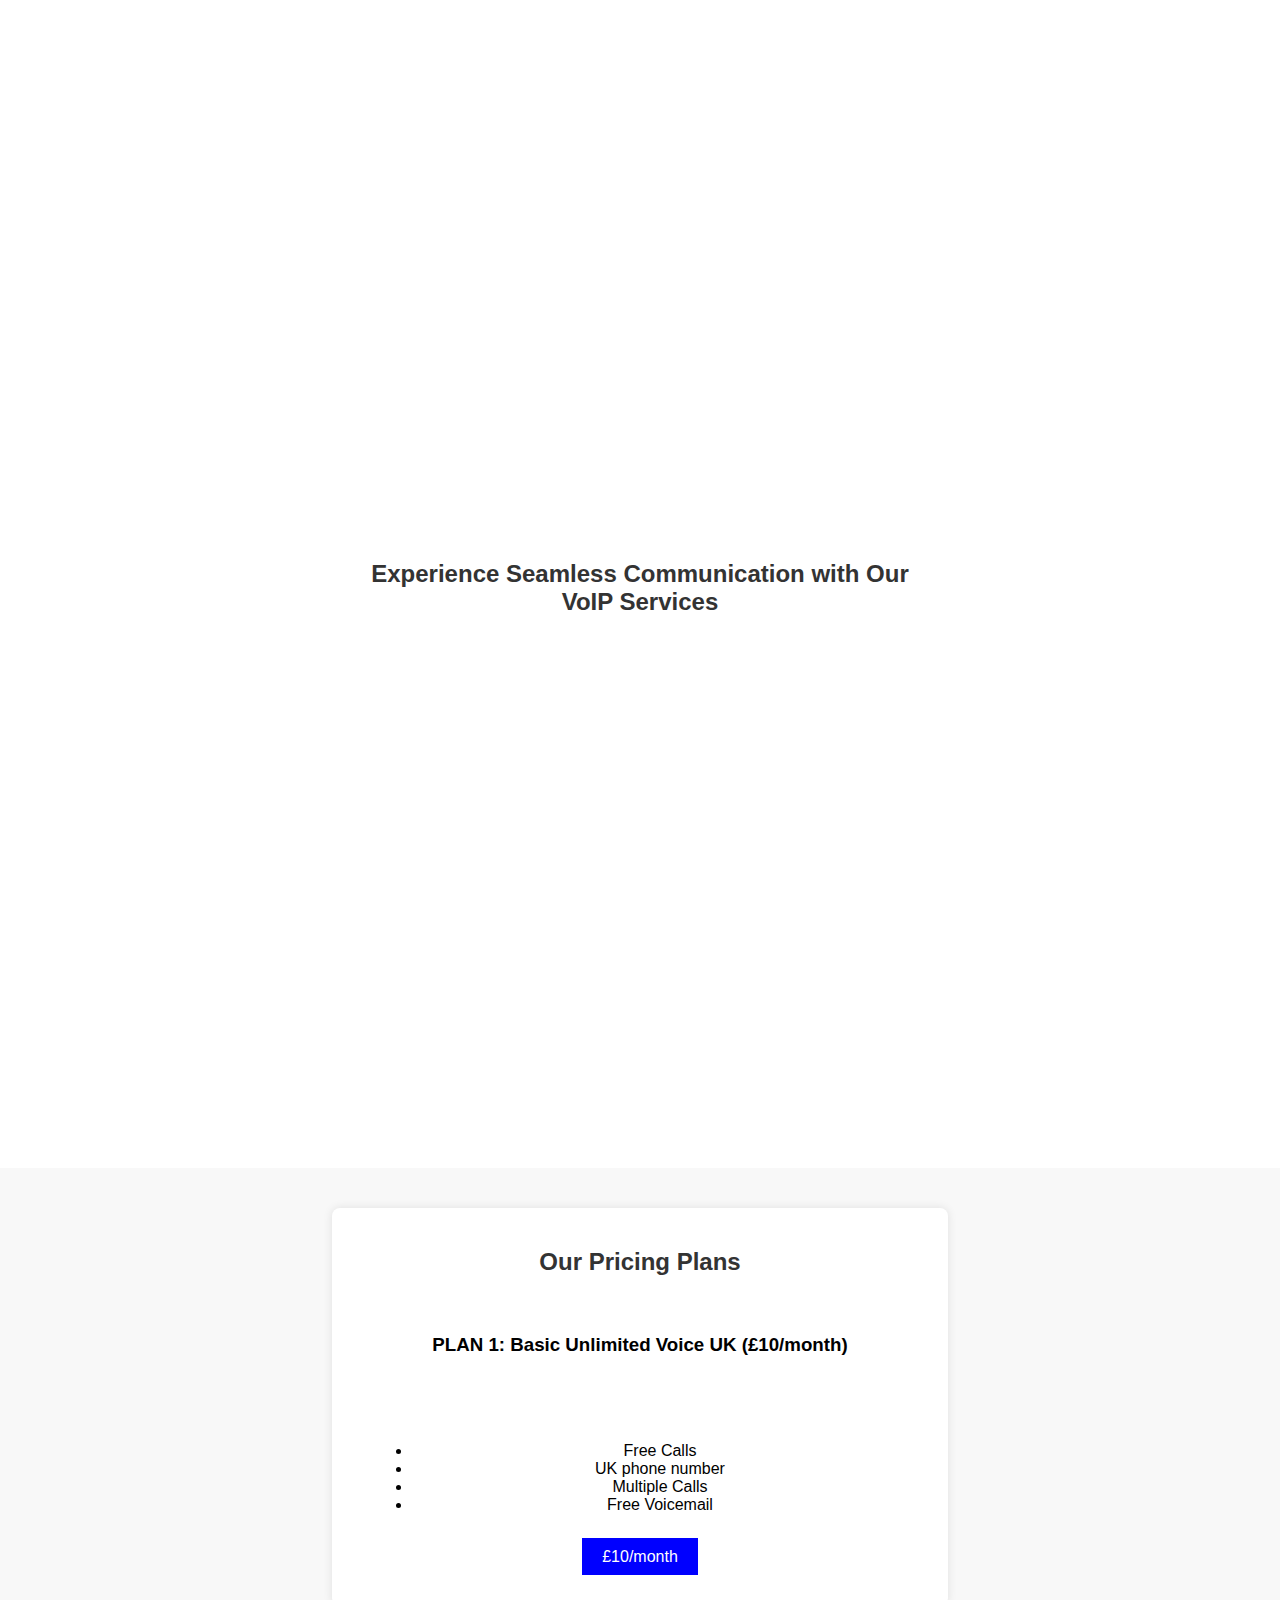
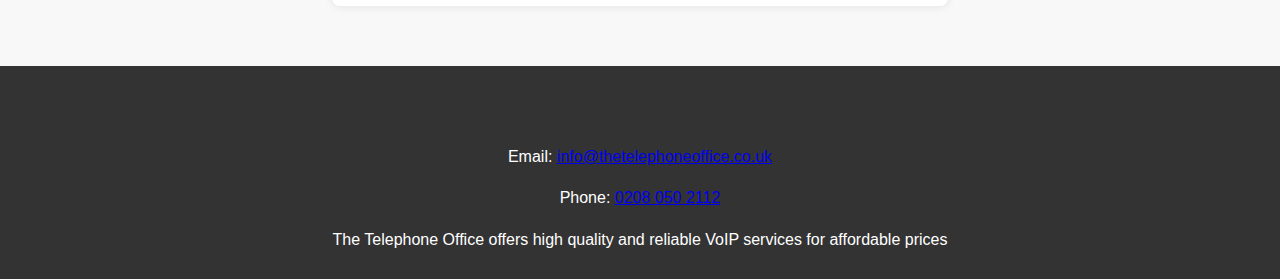
<file: index.html>
<!DOCTYPE html>
<html lang="en">

<head>
    <meta charset="UTF-8">
    <meta name="viewport" content="width=device-width, initial-scale=1.0">
    <title>VoIP Party Line Service - The Telephone Office</title>
    <style>
        body {
            font-family: Arial, sans-serif;
            margin: 0;
            padding: 0;
            display: flex;
            flex-direction: column;
            min-height: 100vh; /* Set minimum height to full viewport height */
        }

        .bgimg1 {
            background-color: #f8f8f8;
            background-image: url('https://github.com/qlong123/images/blob/main/phone1-t3.png?raw=true');
            background-size: 155px; /* Make the background image smaller */
            background-repeat: repeat; /* Repeat the background image */
            background-attachment: fixed; /* Fixed background position */
        }

        header {
            position: relative;
            height: 500px;
            background: url('https://github.com/qlong123/images/raw/main/phone1.png') center/cover no-repeat fixed;
            color: #fff;
            text-align: center;
            display: flex;
            flex-direction: column;
            align-items: center;
            justify-content: center;
        }

        header h1 {
            margin-bottom: 20px;
        }

        .maina {
            display: flex;
            justify-content: center; /* Center the sections */
            max-width: 1200px;
            margin: 20px auto;
        }

        .sectiona {
            width: 48%;
            padding: 20px;
            background-color: #fff;
            border-radius: 8px;
            box-shadow: 0 0 10px rgba(0, 0, 0, 0.1);
            margin-bottom: 20px;
        }

        div {
            background-color: #fff;
            padding: 20px;
            margin-bottom: 0px;
            text-align: center;
        }

        h2 {
            color: #333;
        }

        p {
            line-height: 1.6;
            color: #fff;
        }

        footer {
            text-align: center;
            margin-top: auto; /* Push the footer to the bottom */
            padding: 10px;
            background-color: #333;
            color: #fff;
        }

        .wias {
            text-align: center;
        }

        .watch-info-left {
            width: 100%; /* Make it 100% width to take the full width of the container */
            max-width: 560px; /* Set a maximum width to prevent it from getting too wide */
            margin: 0 auto; /* Center the element horizontally */
            padding: 20px;
            background-color: #fff;
        }

        .watch-video-right {
            width: 100%; /* Make it 100% width to take the full width of the container */
            max-width: 560px; /* Set a maximum width to prevent it from getting too wide */
            margin: 20px auto; /* Center the element horizontally with some bottom margin */
        }
    </style>
</head>

<body>
    <header>
        <h1>Welcome to Telephone Office - Your Partner in VoIP Services</h1>
        <p>Offering unlimited UK calling with our Hosted Voice Over IP Services to small businesses and individuals alike.</p>
    </header>

    <div class="wias">
        <div class="watch-info-left">
            <h2>Experience Seamless Communication with Our VoIP Services</h2>
            <p>
                At Telephone Office, we are committed to enhancing your communication experience. Connect with friends, family, and colleagues seamlessly through our reliable and feature-rich VoIP platform.
            </p>
        </div>


        <div class="watch-video-right">
            <iframe width="560" height="315"
                src="https://www.youtube.com/embed/sCeRVT6IfVw?si=RS4nYRVTH7gF0TgW" title="YouTube video player"
                frameborder="0" allow="accelerometer; autoplay; clipboard-write; encrypted-media; gyroscope; picture-in-picture; web-share"
                allowfullscreen></iframe>
        </div>
    </div>
    <div class="bgimg1">
        <main class="maina">
            <section class="sectiona">
                <h2>Our Pricing Plans</h2>
                <div class="plan">
                    <h3>PLAN 1: Basic Unlimited Voice UK (£10/month)</h3>
                    <p>This plan allows you to make unlimited calls in the UK and 54 other locations.</p>
                    <ul>
                        <li>Free Calls</li>
                        <li>UK phone number</li>
                        <li>Multiple Calls</li>
                        <li>Free Voicemail</li>
                    </ul>
                    <br>
                    <a href="your-signup-link-here" class="btn" style="background-color: blue; color: white; padding: 10px 20px; text-decoration: none;">£10/month</a>
                </div>
            </section>
        </main>
    </div>

    <footer>
        <h2>Contact Us</h2>
        <p>Email: <a href="mailto:info@thetelephoneoffice.co.uk">info@thetelephoneoffice.co.uk</a></p>
        <p>Phone: <a href="tel:02080502112">0208 050 2112</a></p>
        <p>The Telephone Office offers high quality and reliable VoIP services for affordable prices</p>
    </footer>
</body>

</html>
</file>
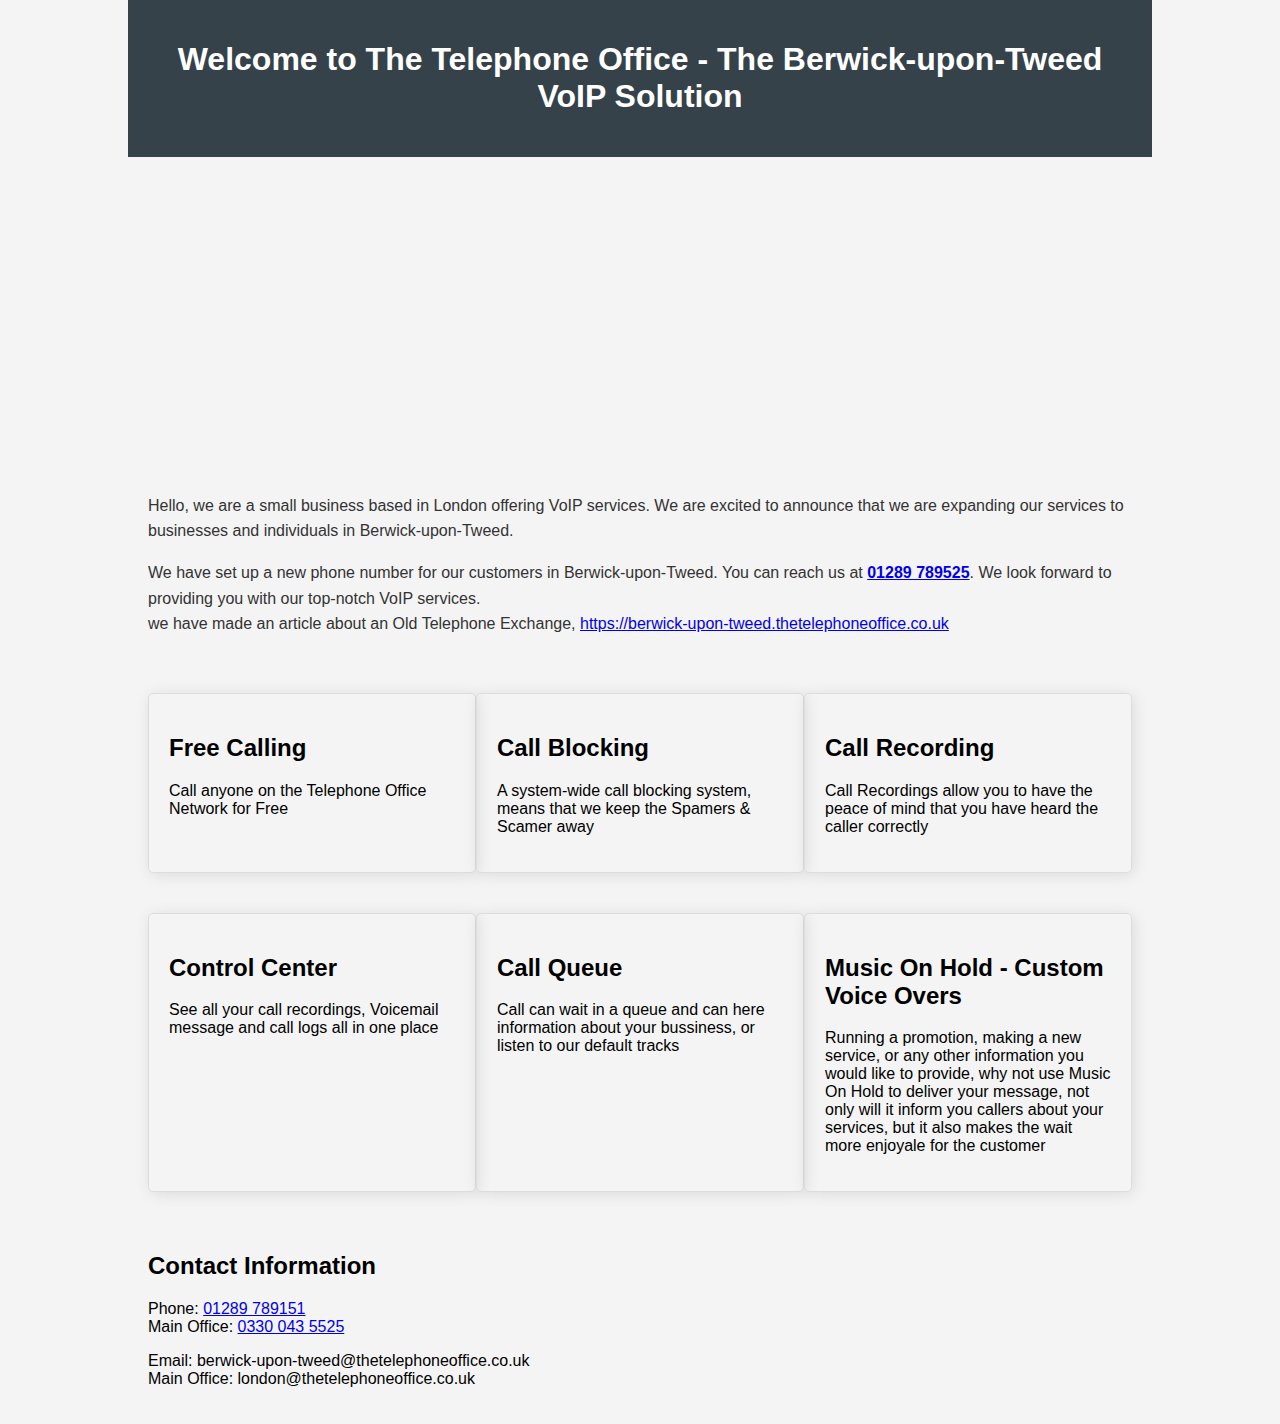
<file: berwick.html>
<!DOCTYPE html>
<html>
<head>
    <title>The Telephone Office - Berwick-upon-Tweed VoIP Services</title>
    <style>
        body {
            font-family: Arial, sans-serif;
            margin: 0;
            padding: 0;
            background-color: #f4f4f4;
        }
        .container {
            width: 80%;
            margin: auto;
            overflow: hidden;
        }
        .header {
            background-color: #35424a;
            color: white;
            padding: 20px;
            text-align: center;
        }
        .content {
            padding: 20px;
            color: #333;
            line-height: 1.6em;
        }
        .services, .team {
            display: flex;
            justify-content: space-around;
            padding: 20px;
        }
        .service-item, .team-member {
            width: 30%;
            border: 1px solid #ddd;
            border-radius: 5px;
            padding: 20px;
            box-shadow: 2px 2px 15px rgba(0,0,0,0.1);
        }
        .contact {
            padding: 20px;
        }
        strong {
            color: #35424a;
        }
        .parallax {
            background-image: url("https://ychef.files.bbci.co.uk/1280x720/p08qcr4j.jpg");
            height: 300px;
            background-attachment: fixed;
            background-position: bottom;
            background-repeat: no-repeat;
            background-size: cover;
        }
    </style>
</head>
<body>
    <div class="container">
        <div class="header">
            <h1>Welcome to The Telephone Office - The Berwick-upon-Tweed VoIP Solution</h1>
        </div>
        <div class="parallax"></div>
        <div class="content">
            <p>
                Hello, we are a small business based in London offering VoIP services. We are excited to announce that we are expanding our services to businesses and individuals in Berwick-upon-Tweed.
            </p>
            <p>
                We have set up a new phone number for our customers in Berwick-upon-Tweed. You can reach us at <strong><a href="tel:01289789525">01289 789525</a></strong>. We look forward to providing you with our top-notch VoIP services.
                <br>we have made an article about an Old Telephone Exchange, <a href="https://berwick-upon-tweed.thetelephoneoffice.co.uk">https://berwick-upon-tweed.thetelephoneoffice.co.uk</a>
            </p>
        </div>
        <div class="services">
            <div class="service-item">
                <h2>Free Calling</h2>
                <p>Call anyone on the Telephone Office Network for Free</p>
            </div>
            <div class="service-item">
                <h2>Call Blocking</h2>
                <p>A system-wide call blocking system, means that we keep the Spamers & Scamer away</p>
            </div>
            <div class="service-item">
                <h2>Call Recording</h2>
                <p>Call Recordings allow you to have the peace of mind that you have heard the caller correctly</p>
            </div>
        </div>
        <div class="services">
            <div class="service-item">
                <h2>Control Center</h2>
                <p>See all your call recordings, Voicemail message and call logs all in one place</p>
            </div>
            <div class="service-item">
                <h2>Call Queue</h2>
                <p>Call can wait in a queue and can here information about your bussiness, or listen to our default tracks</p>
            </div>
            <div class="service-item">
                <h2>Music On Hold - Custom Voice Overs</h2>
                <p>Running a promotion, making a new service, or any other information you would like to provide, why not use Music On Hold to deliver your message, not only will it inform you callers about your services, but it also makes the wait more enjoyale for the customer</p>
            </div>
        </div>
        <div class="contact">
            <h2>Contact Information</h2>
            <p>Phone: <a href="01289789151">01289 789151</a><br>
            Main Office: <a href="tel:03300435525">0330 043 5525</a></p>
            <p>Email: berwick-upon-tweed@thetelephoneoffice.co.uk<br>
                Main Office: london@thetelephoneoffice.co.uk</p>
        </div>
    </div>
</body>
</html>
</file>
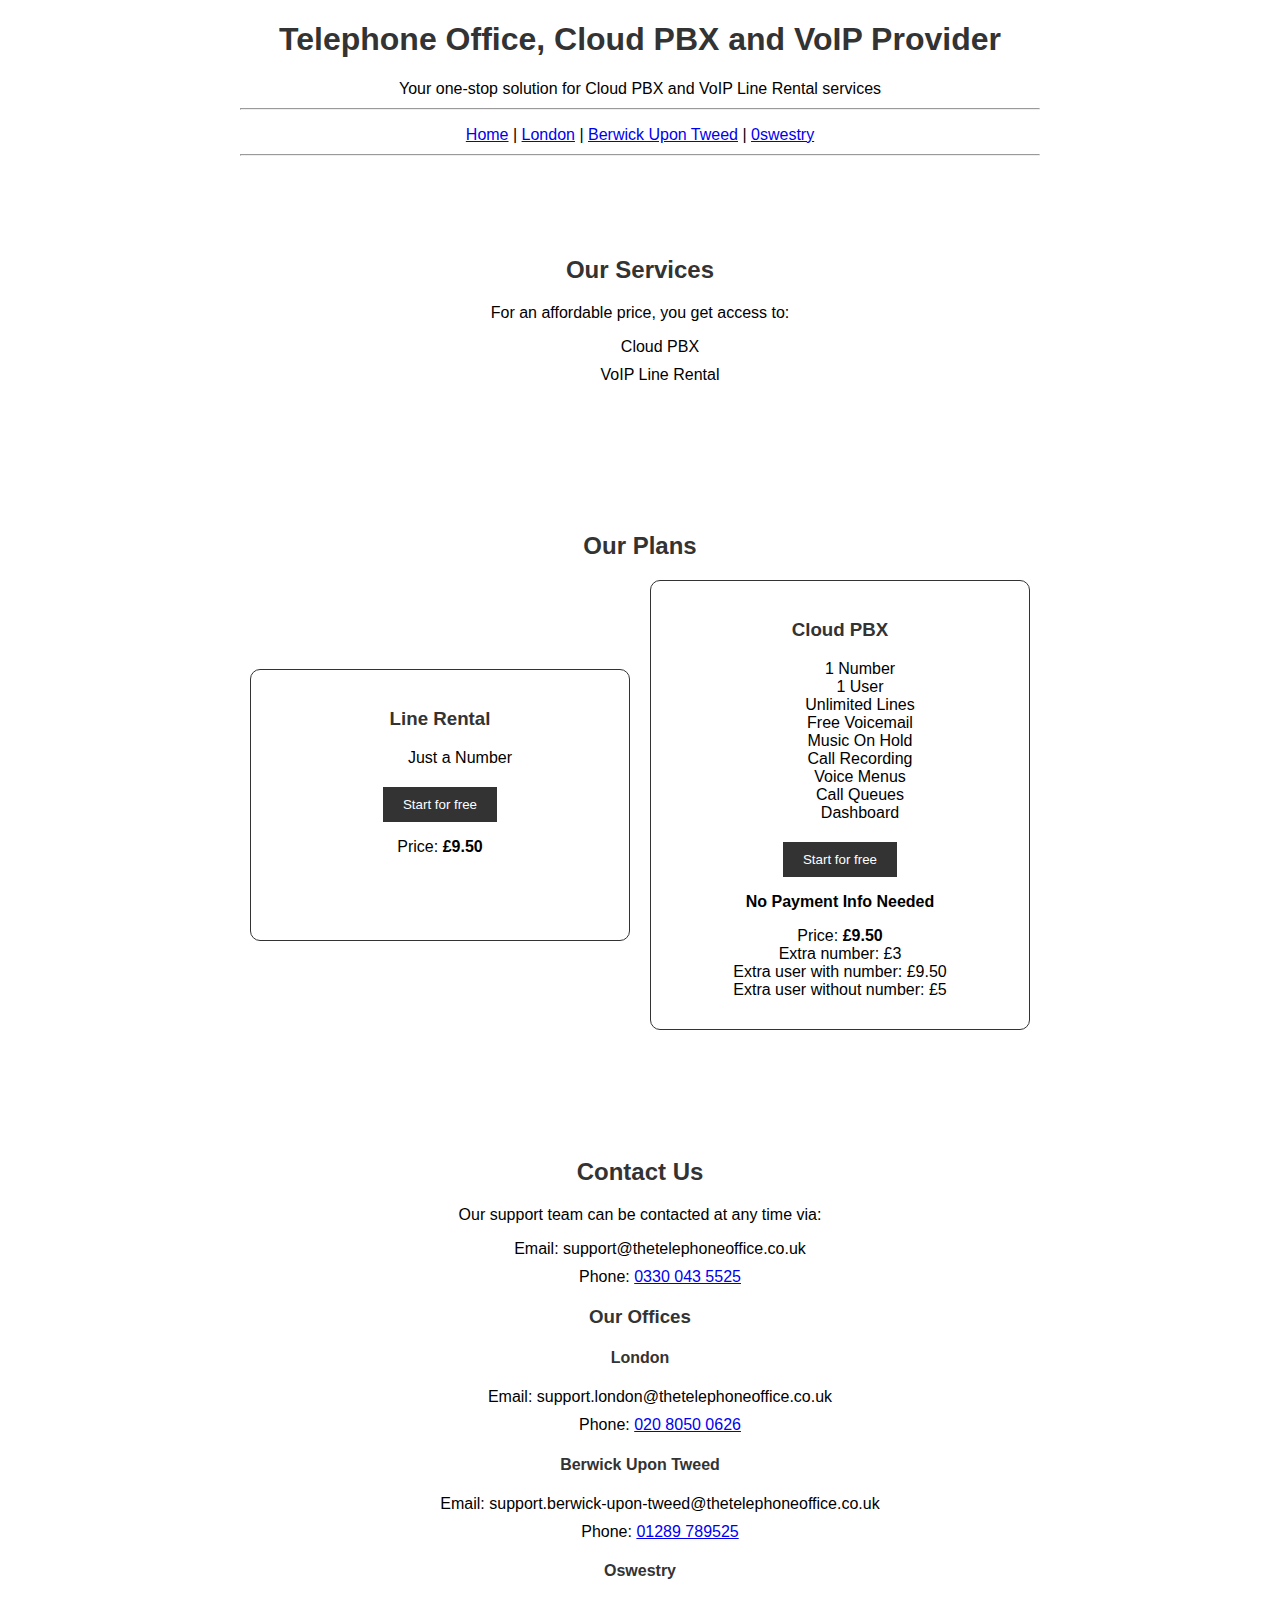
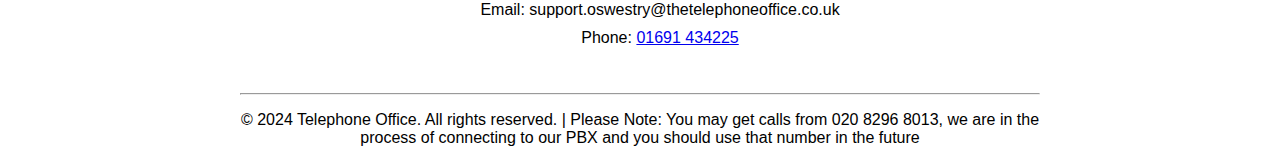
<file: index1.html>
<!DOCTYPE html>
<html lang="en">
<head>

<link rel="apple-touch-icon" sizes="180x180" href="/apple-touch-icon.png">
<link rel="icon" type="image/png" sizes="32x32" href="/favicon-32x32.png">
<link rel="icon" type="image/png" sizes="16x16" href="/favicon-16x16.png">
<link rel="manifest" href="/site.webmanifest">

<!-- HTML Meta Tags -->
<title>The Telephone Office - The Cloud PBX & VoIP Line Rental</title>
<meta name="description" content="Telephone Office offers Cloud PBX and VoIP Line Rental services for affordable prices. Start for free. We provide high quality VoIP services across the UK">

<!-- Facebook Meta Tags -->
<meta property="og:url" content="https://thetelephoneoffice.co.uk">
<meta property="og:type" content="website">
<meta property="og:title" content="The Telephone Office - The Cloud PBX & VoIP Line Rental">
<meta property="og:description" content="Telephone Office offers Cloud PBX and VoIP Line Rental services for affordable prices. Start for free. We provide high quality VoIP services across the UK">
<meta property="og:image" content="https://opengraph.b-cdn.net/production/documents/41a6a869-85e2-4a31-a73a-35b32be06d17.jpg?token=W9ErZztPNr3ee_FkEu_m85eUMsbaZofjUWG-gtCaYow&height=800&width=1200&expires=33244211957">

<!-- Twitter Meta Tags -->
<meta name="twitter:card" content="summary_large_image">
<meta property="twitter:domain" content="thetelephoneoffice.co.uk">
<meta property="twitter:url" content="https://thetelephoneoffice.co.uk">
<meta name="twitter:title" content="The Telephone Office - The Cloud PBX & VoIP Line Rental">
<meta name="twitter:description" content="Telephone Office offers Cloud PBX and VoIP Line Rental services for affordable prices. Start for free. We provide high quality VoIP services across the UK">
<meta name="twitter:image" content="https://opengraph.b-cdn.net/production/documents/41a6a869-85e2-4a31-a73a-35b32be06d17.jpg?token=W9ErZztPNr3ee_FkEu_m85eUMsbaZofjUWG-gtCaYow&height=800&width=1200&expires=33244211957">

<!-- Meta Tags Generated via https://www.opengraph.xyz -->
    
    <!-- Basic Meta Tags -->
    <meta charset="UTF-8">
    
    <meta name="keywords" content="Telephone Office, VoIP, Cloud PBX, Line Rental, Phone Services, London, Berwick Upon Tweed, Oswestry">
    <meta name="author" content="Telephone Office">
    <meta name="viewport" content="width=device-width, initial-scale=1.0">
    <!-- Add your CSS file here -->
    <link rel="stylesheet" type="text/css" href="styles1.css">
<!-- Canonical URL -->
    <link rel="canonical" href="https://thetelephoneoffice.co.uk/" />

 <script type="application/ld+json">
    {
        "@context": "https://schema.org",
        "@type": "WebSite",
        "url": "https://thetelephoneoffice.co.uk",
        "name": "The Telephone Office",
        "description": "Telephone Office offers Cloud PBX and VoIP Line Rental services for an affordable price. Start your free trial today!",
        "publisher": {
            "@type": "Organization",
            "name": "Telephone Office"
        }
    }
    </script>

</head>
<body>
    <header>
        <h1>Telephone Office, Cloud PBX and VoIP Provider</h1>
        <p>Your one-stop solution for Cloud PBX and VoIP Line Rental services</p>
<hr>
<p><a href="index.html">Home</a> | <a href="london.html">London</a> | <a href="berwick.html">Berwick Upon Tweed</a> | <a href="oswestry.html">0swestry</a></p>
<hr>
<br>
    </header>


<br><br><br>
    <section class="services1">
        <h2>Our Services</h2>
        <p>For an affordable price, you get access to:</p>
        <ul>
            <li>Cloud PBX</li>
            <li>VoIP Line Rental</li>
        </ul>
    </section>
<br><br><br><br><br><br>
    <section>
        <h2>Our Plans</h2>
<section class="plans">
        <div>
            <h3>Line Rental</h3>
            <ul>
                <p>Just a Number</p>

            </ul>
            <a href="https://thetelephoneoffice.co.uk/trycloud.html"><button>Start for free</button></a>
            <p>Price: <b>£9.50</b></p>
<br><br><br>
        </div>
        <div>
            <h3>Cloud PBX</h3>
            <ul>
                <p>1 Number<br>
                1 User<br>
                Unlimited Lines</br>
                Free Voicemail</br>
                Music On Hold</br>
                Call Recording</br>
                Voice Menus</br>
                Call Queues</br>
                Dashboard</p>
            </ul>
            <a href="https://thetelephoneoffice.co.uk/trycloud.html"><button>Start for free</button></a>
<p><b>No Payment Info Needed</b></p>
            <p>Price: <b>£9.50</b><br>Extra number: £3<br> Extra user with number: £9.50<br> Extra user without number: £5</p>
        </div>
</section>
    </section>
<br><br><br><br><br><br>
    <section>
        <h2>Contact Us</h2>
        <p>Our support team can be contacted at any time via:</p>
        <ul>
            <li>Email: support@thetelephoneoffice.co.uk</li>
            <li>Phone: <a href="tel:03300435525">0330 043 5525</a></li>
        </ul>
        <h3>Our Offices</h3>
        <div>
            <h4>London</h4>
            <ul>
                <li>Email: support.london@thetelephoneoffice.co.uk</li>
                <li>Phone: <a href="tel:02080500626">020 8050 0626</a></li>
            </ul>
        </div>
        <div>
            <h4>Berwick Upon Tweed</h4>
            <ul>
                <li>Email: support.berwick-upon-tweed@thetelephoneoffice.co.uk</li>
                <li>Phone: <a href="tel:01289789525">01289 789525</a></li>
            </ul>
        </div>
        <div>
            <h4>Oswestry</h4>
            <ul>
                <li>Email: support.oswestry@thetelephoneoffice.co.uk</li>
                <li>Phone: <a href="tel:01691434225">01691 434225</a></li>
            </ul>
        </div>
    </section>
<br>
    <footer>
<hr>

        <p>© 2024 Telephone Office. All rights reserved. | Please Note: You may get calls from 020 8296 8013, we are in the process of connecting to our PBX and you should use that number in the future</p>
    </footer>
</body>
</html>
</file>
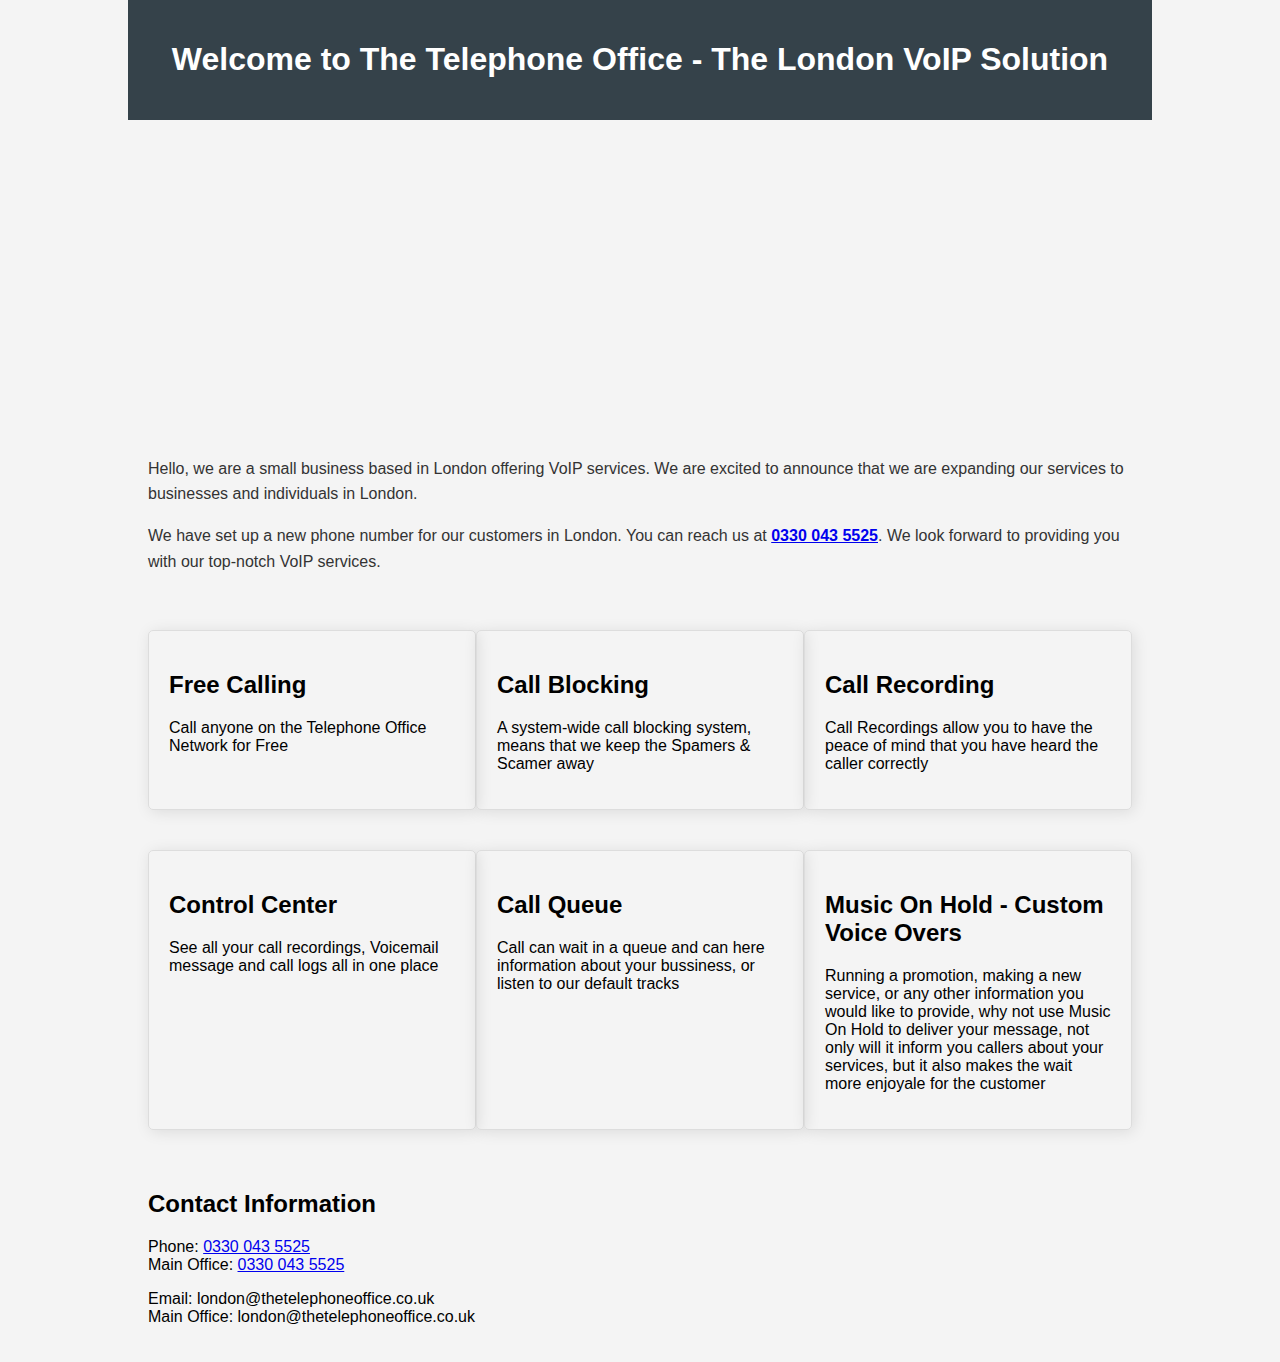
<file: london.html>
<!DOCTYPE html>
<html>
<head>
    <title>The Telephone Office - London VoIP Services</title>
    <style>
        body {
            font-family: Arial, sans-serif;
            margin: 0;
            padding: 0;
            background-color: #f4f4f4;
        }
        .container {
            width: 80%;
            margin: auto;
            overflow: hidden;
        }
        .header {
            background-color: #35424a;
            color: white;
            padding: 20px;
            text-align: center;
        }
        .content {
            padding: 20px;
            color: #333;
            line-height: 1.6em;
        }
        .services, .team {
            display: flex;
            justify-content: space-around;
            padding: 20px;
        }
        .service-item, .team-member {
            width: 30%;
            border: 1px solid #ddd;
            border-radius: 5px;
            padding: 20px;
            box-shadow: 2px 2px 15px rgba(0,0,0,0.1);
        }
        .contact {
            padding: 20px;
        }
        strong {
            color: #35424a;
        }
        .parallax {
            background-image: url("https://ychef.files.bbci.co.uk/1280x720/p08qcr4j.jpg");
            height: 300px;
            background-attachment: fixed;
            background-position: bottom;
            background-repeat: no-repeat;
            background-size: cover;
        }
    </style>
</head>
<body>
    <div class="container">
        <div class="header">
            <h1>Welcome to The Telephone Office - The London VoIP Solution</h1>
        </div>
        <div class="parallax"></div>
        <div class="content">
            <p>
                Hello, we are a small business based in London offering VoIP services. We are excited to announce that we are expanding our services to businesses and individuals in London.
            </p>
            <p>
                We have set up a new phone number for our customers in London. You can reach us at <strong><a href="tel:03300435525"">0330 043 5525</a></strong>. We look forward to providing you with our top-notch VoIP services.
            </p>
        </div>
        <div class="services">
            <div class="service-item">
                <h2>Free Calling</h2>
                <p>Call anyone on the Telephone Office Network for Free</p>
            </div>
            <div class="service-item">
                <h2>Call Blocking</h2>
                <p>A system-wide call blocking system, means that we keep the Spamers & Scamer away</p>
            </div>
            <div class="service-item">
                <h2>Call Recording</h2>
                <p>Call Recordings allow you to have the peace of mind that you have heard the caller correctly</p>
            </div>
        </div>
        <div class="services">
            <div class="service-item">
                <h2>Control Center</h2>
                <p>See all your call recordings, Voicemail message and call logs all in one place</p>
            </div>
            <div class="service-item">
                <h2>Call Queue</h2>
                <p>Call can wait in a queue and can here information about your bussiness, or listen to our default tracks</p>
            </div>
            <div class="service-item">
                <h2>Music On Hold - Custom Voice Overs</h2>
                <p>Running a promotion, making a new service, or any other information you would like to provide, why not use Music On Hold to deliver your message, not only will it inform you callers about your services, but it also makes the wait more enjoyale for the customer</p>
            </div>
        </div>
        <div class="contact">
            <h2>Contact Information</h2>
            <p>Phone: <a href="tel:03300435525"">0330 043 5525</a><br>
            Main Office: <a href="tel:03300435525"">0330 043 5525</a></p>
            <p>Email: london@thetelephoneoffice.co.uk<br>
                Main Office: london@thetelephoneoffice.co.uk</p>
        </div>
    </div>
</body>
</html>
</file>
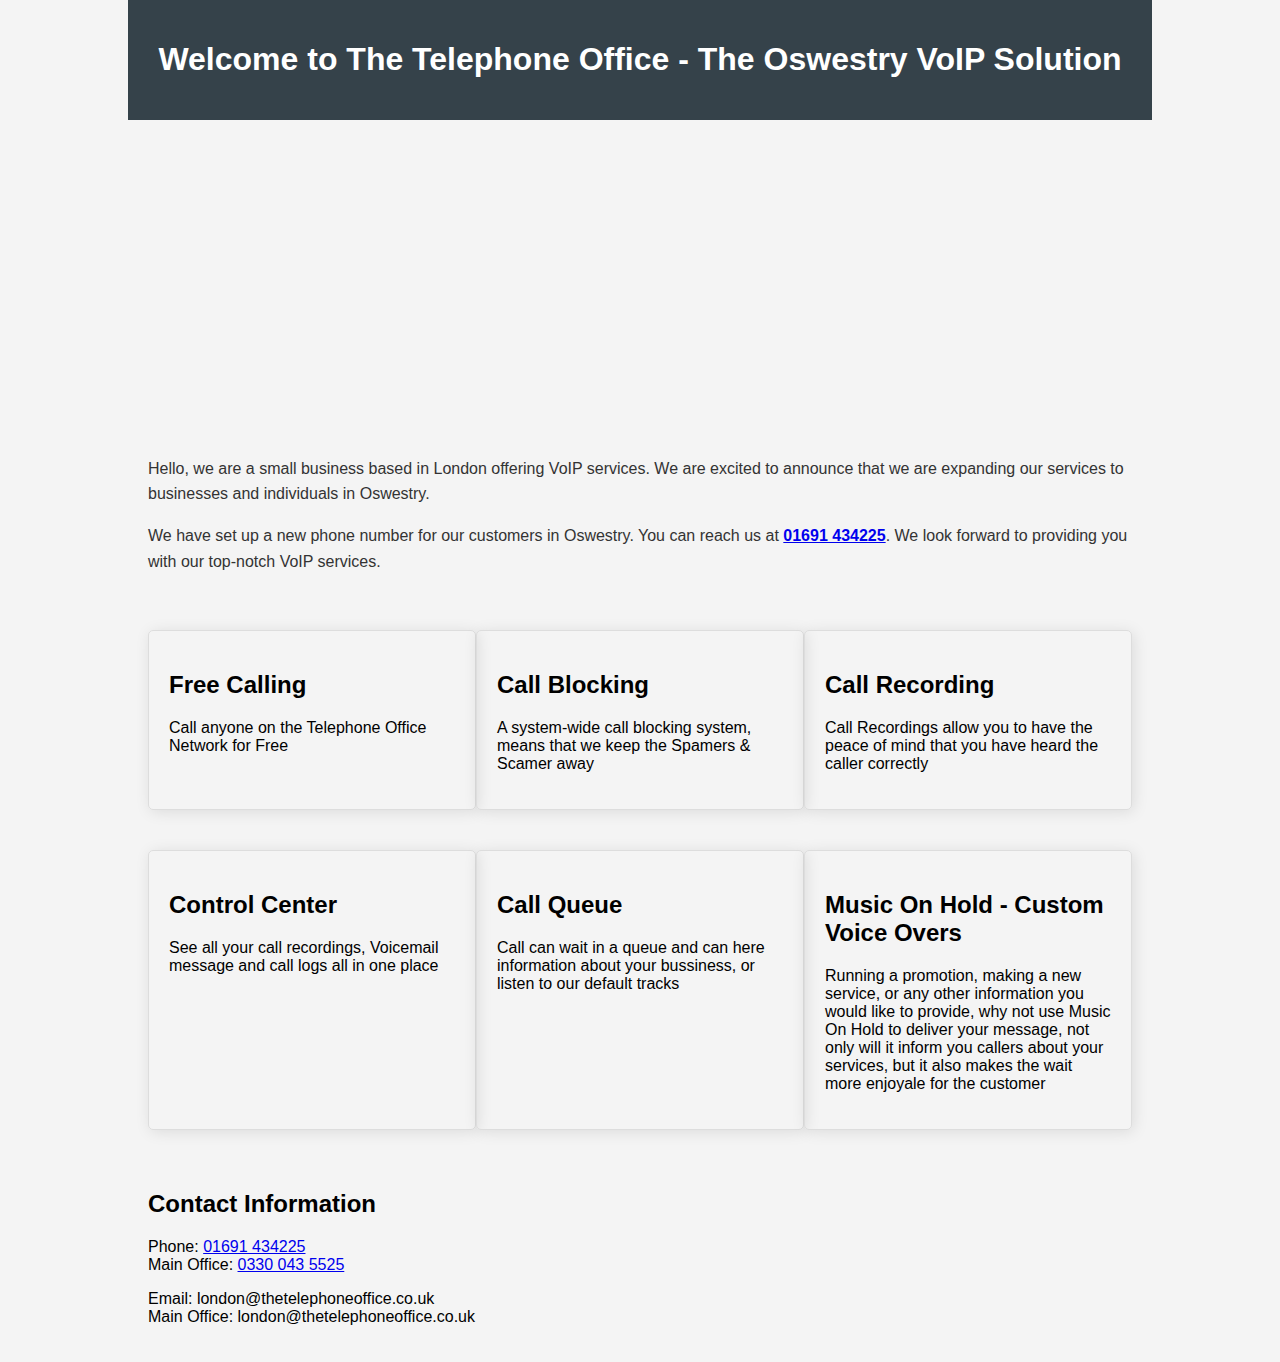
<file: oswestry.html>
<!DOCTYPE html>
<html>
<head>
    <title>The Telephone Office - Oswestry VoIP Services</title>
    <style>
        body {
            font-family: Arial, sans-serif;
            margin: 0;
            padding: 0;
            background-color: #f4f4f4;
        }
        .container {
            width: 80%;
            margin: auto;
            overflow: hidden;
        }
        .header {
            background-color: #35424a;
            color: white;
            padding: 20px;
            text-align: center;
        }
        .content {
            padding: 20px;
            color: #333;
            line-height: 1.6em;
        }
        .services, .team {
            display: flex;
            justify-content: space-around;
            padding: 20px;
        }
        .service-item, .team-member {
            width: 30%;
            border: 1px solid #ddd;
            border-radius: 5px;
            padding: 20px;
            box-shadow: 2px 2px 15px rgba(0,0,0,0.1);
        }
        .contact {
            padding: 20px;
        }
        strong {
            color: #35424a;
        }
        .parallax {
            background-image: url("https://ychef.files.bbci.co.uk/1280x720/p08qcr4j.jpg");
            height: 300px;
            background-attachment: fixed;
            background-position: bottom;
            background-repeat: no-repeat;
            background-size: cover;
        }
    </style>
</head>
<body>
    <div class="container">
        <div class="header">
            <h1>Welcome to The Telephone Office - The Oswestry VoIP Solution</h1>
        </div>
        <div class="parallax"></div>
        <div class="content">
            <p>
                Hello, we are a small business based in London offering VoIP services. We are excited to announce that we are expanding our services to businesses and individuals in Oswestry.
            </p>
            <p>
                We have set up a new phone number for our customers in Oswestry. You can reach us at <strong><a href="tel:01691434225">01691 434225</a></strong>. We look forward to providing you with our top-notch VoIP services.
            </p>
        </div>
        <div class="services">
            <div class="service-item">
                <h2>Free Calling</h2>
                <p>Call anyone on the Telephone Office Network for Free</p>
            </div>
            <div class="service-item">
                <h2>Call Blocking</h2>
                <p>A system-wide call blocking system, means that we keep the Spamers & Scamer away</p>
            </div>
            <div class="service-item">
                <h2>Call Recording</h2>
                <p>Call Recordings allow you to have the peace of mind that you have heard the caller correctly</p>
            </div>
        </div>
        <div class="services">
            <div class="service-item">
                <h2>Control Center</h2>
                <p>See all your call recordings, Voicemail message and call logs all in one place</p>
            </div>
            <div class="service-item">
                <h2>Call Queue</h2>
                <p>Call can wait in a queue and can here information about your bussiness, or listen to our default tracks</p>
            </div>
            <div class="service-item">
                <h2>Music On Hold - Custom Voice Overs</h2>
                <p>Running a promotion, making a new service, or any other information you would like to provide, why not use Music On Hold to deliver your message, not only will it inform you callers about your services, but it also makes the wait more enjoyale for the customer</p>
            </div>
        </div>
        <div class="contact">
            <h2>Contact Information</h2>
            <p>Phone: <a href="tel:01691434225">01691 434225</a><br>
            Main Office: <a href="tel:03300435525">0330 043 5525</a></p>
            <p>Email: london@thetelephoneoffice.co.uk<br>
                Main Office: london@thetelephoneoffice.co.uk</p>
        </div>
    </div>
</body>
</html>
</file>
<file: styles1.css>
body {
    display: grid;
    place-items: center;
    min-height: 100vh;
    margin: 0;
    background-color: #fff;
    font-family: Arial, sans-serif;
    text-align:center;
}

header, section, footer {
    width: 80%;
    max-width: 800px;
}

h1, h2, h3, h4 {
    color: #333;
}

p {
    margin-bottom: 10px;
}

ul {
    list-style: none;
    margin-bottom: 20px;
}

li {
    margin-bottom: 10px;
}

button {
    display: inline-block;
    background-color: #333;
    color: #fff;
    padding: 10px 20px;
    border: none;
    cursor: pointer;
}

button:hover {
    background-color: #666;
}

.plans {
    display: flex;
    justify-content: space-evenly;
    align-items: center;
    width: 100%;
    max-width: 800px;
    margin: 0 auto;
}

.plans > div {
    flex: 1;
    margin: 0 10px;
    border: 1px solid #333; /* This adds a border */
    border-radius: 10px; /* This rounds the corners */
    padding: 20px; /* This adds some space between the border and the content */
}

/* Add media queries for smaller screens */
@media screen and (max-width: 600px) {
    header, section, footer {
        width: 90%;
    }

    .plans {
        flex-direction: column;
    }

    .plans > div {
        margin-bottom: 20px;
    }
}
</file>
